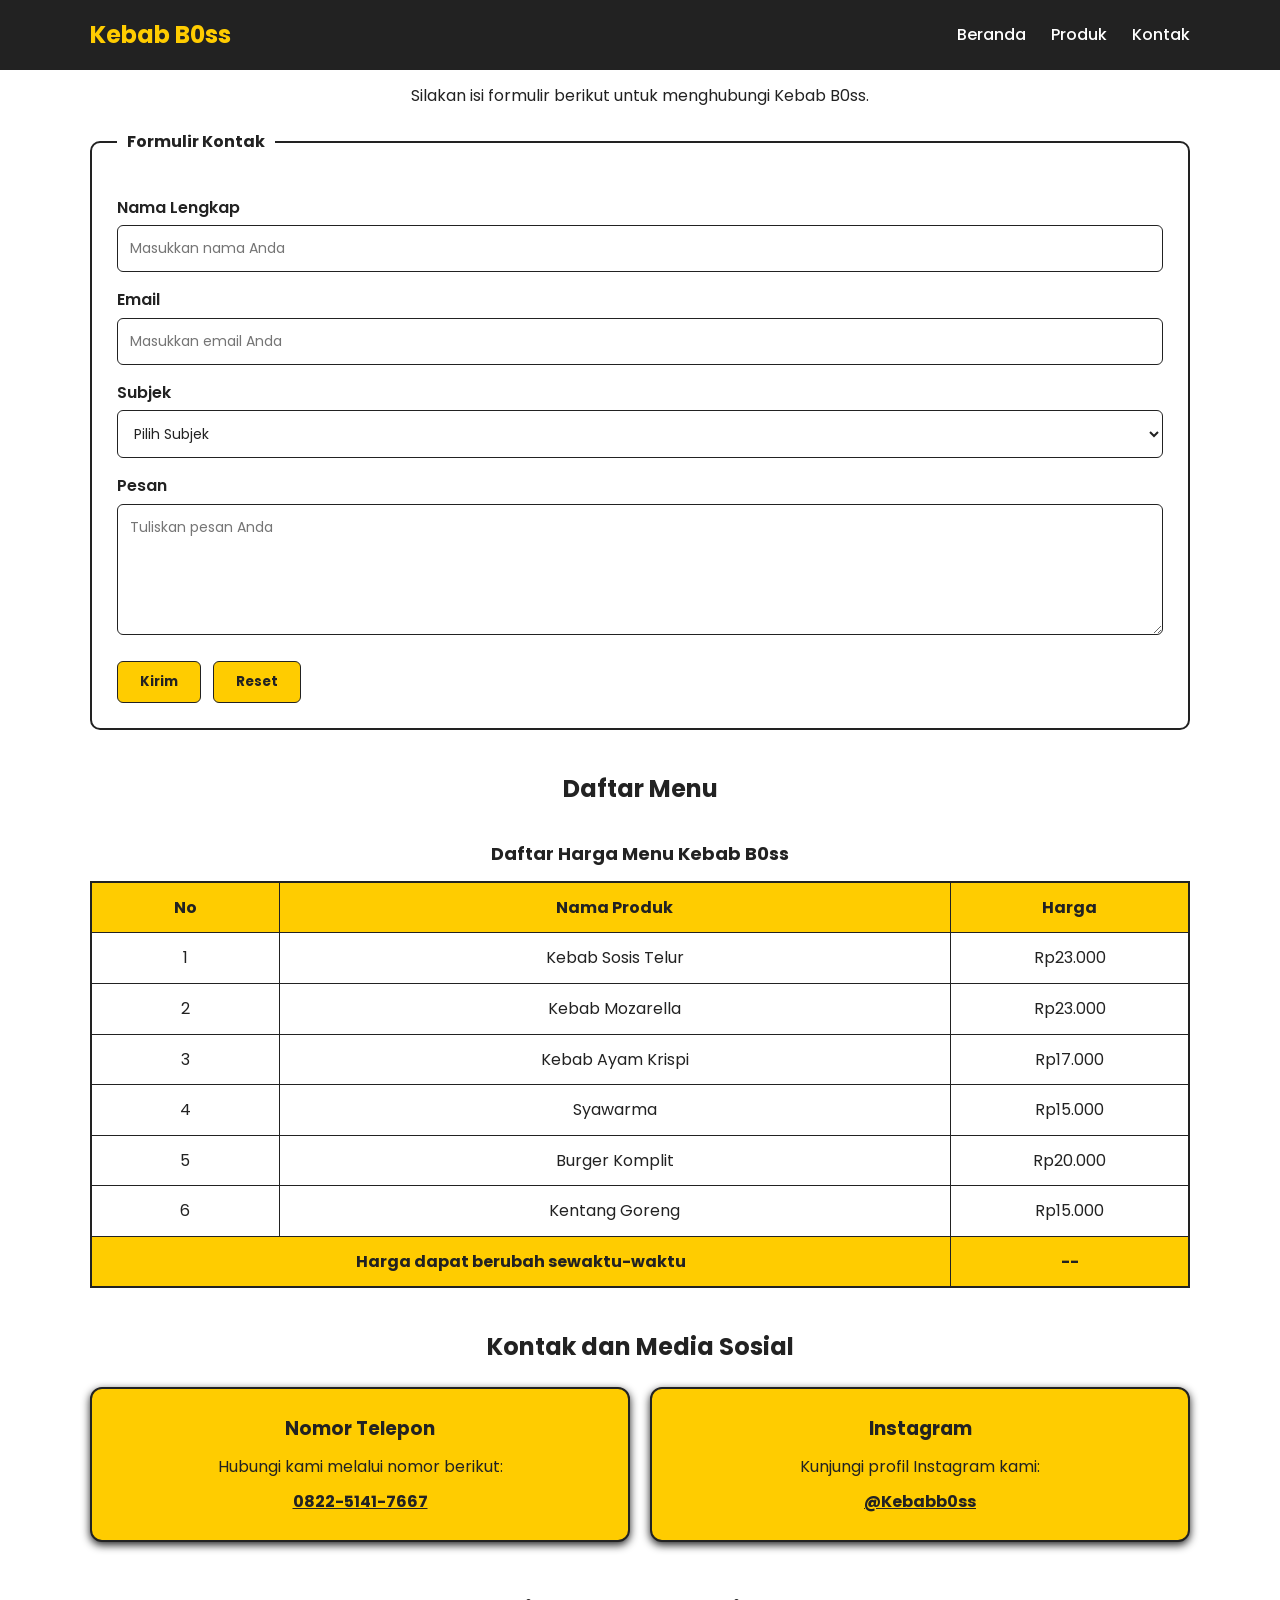
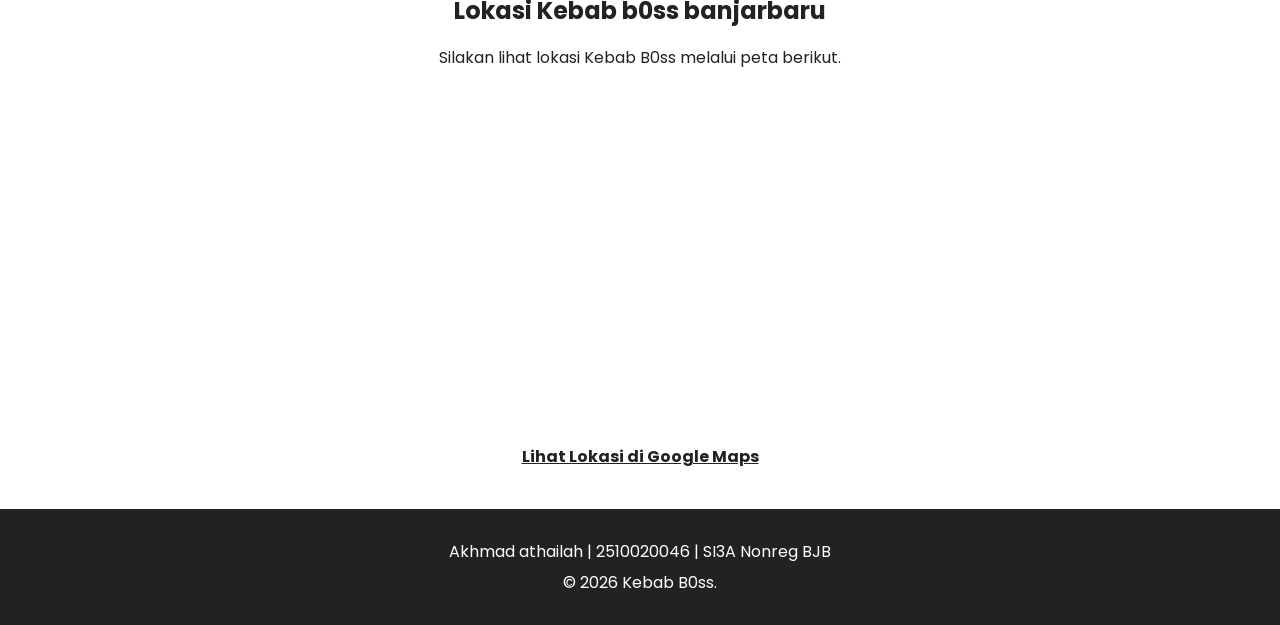
<file: kontak.html>
<!DOCTYPE html>
<html lang="id">
<head>
    <meta charset="UTF-8">
    <meta name="viewport" content="width=device-width, initial-scale=1.0">
    <title>Kontak - Kebab B0ss</title>
    <link rel="stylesheet" href="style.css">
</head>
<body>

    <header class="navbar">
        <h1 class="nama-toko">Kebab B0ss</h1>

        <input type="checkbox" id="menu-toggle">
        <label for="menu-toggle" class="menu-icon">&#9776;</label>

        <nav>
            <a href="index.html">Beranda</a>
            <a href="index.html#produk">Produk</a>
            <a href="kontak.html">Kontak</a>
        </nav>
    </header>

    <main class="kontak-container">

        <section class="form-kontak">
            <h2>Hubungi Kami</h2>
            <p>Silakan isi formulir berikut untuk menghubungi Kebab B0ss.</p>

            <form action="#" method="get">
                <fieldset>
                    <legend>Formulir Kontak</legend>

                    <label for="nama">Nama Lengkap</label>
                    <input type="text" id="nama" name="nama"
                           placeholder="Masukkan nama Anda" required>

                    <label for="email">Email</label>
                    <input type="email" id="email" name="email"
                           placeholder="Masukkan email Anda" required>

                    <label for="subjek">Subjek</label>
                    <select id="subjek" name="subjek" required>
                        <option value="">Pilih Subjek</option>
                        <option value="pesanan">Pemesanan</option>
                        <option value="pertanyaan">Pertanyaan</option>
                        <option value="saran">Saran</option>
                    </select>

                    <label for="pesan">Pesan</label>
                    <textarea id="pesan" name="pesan" rows="5"
                              placeholder="Tuliskan pesan Anda"
                              required></textarea>

                    <button type="submit">Kirim</button>
                    <button type="reset">Reset</button>
                </fieldset>
            </form>
        </section>

        <section class="tabel-menu">
            <h2>Daftar Menu</h2>

            <table>
                <caption>Daftar Harga Menu Kebab B0ss</caption>

                <thead>
                    <tr>
                        <th>No</th>
                        <th>Nama Produk</th>
                        <th>Harga</th>
                    </tr>
                </thead>

                <tbody>
                    <tr>
                        <td>1</td>
                        <td>Kebab Sosis Telur</td>
                        <td>Rp23.000</td>
                    </tr>
                    <tr>
                        <td>2</td>
                        <td>Kebab Mozarella</td>
                        <td>Rp23.000</td>
                    </tr>
                    <tr>
                        <td>3</td>
                        <td>Kebab Ayam Krispi</td>
                        <td>Rp17.000</td>
                    </tr>
                    <tr>
                        <td>4</td>
                        <td>Syawarma</td>
                        <td>Rp15.000</td>
                    </tr>
                    <tr>
                        <td>5</td>
                        <td>Burger Komplit</td>
                        <td>Rp20.000</td>
                    </tr>
                    <tr>
                        <td>6</td>
                        <td>Kentang Goreng</td>
                        <td>Rp15.000</td>
                    </tr>
                    <tr>
                        <td colspan="2">Harga dapat berubah sewaktu-waktu</td>
                        <td>--</td>
                    </tr>
                </tbody>
            </table>
        </section>

        <section class="sosial-section">
            <h2>Kontak dan Media Sosial</h2>

            <div class="sosial-card">
                <div class="sosial-item">
                    <h3>Nomor Telepon</h3>
                    <p>Hubungi kami melalui nomor berikut:</p>
                    <a href="tel:+6282251417667" class="sosial-link">
                        0822-5141-7667
                    </a>
                </div>

                <div class="sosial-item">
                    <h3>Instagram</h3>
                    <p>Kunjungi profil Instagram kami:</p>
                    <a href="https://www.instagram.com/kebabb0ss_?avpt=cDQ0MjY1NWx3Nm01"
                       target="_blank"
                       rel="noopener noreferrer"
                       class="sosial-link">
                        @Kebabb0ss
                    </a>
                </div>
            </div>
        </section>

        <section class="lokasi">
            <h2>Lokasi Kebab b0ss banjarbaru</h2>
            <p>Silakan lihat lokasi Kebab B0ss melalui peta berikut.</p>

    <iframe
        src="https://www.google.com/maps/embed?pb=!1m18!1m12!1m3!1d3982.6514196974354!2d114.818507173536!3d-3.4347235965397576!2m3!1f0!2f0!3f0!3m2!1i1024!2i768!4f13.1!3m3!1m2!1s0x2de68182b337eebf%3A0xcc18e8a2e5b4c038!2sKeba%20Boss!5e0!3m2!1sen!2sus!4v1795484861106!5m2!1sen!2sus"
        width="100%"
        height="350"
        style="border:0;"
        allowfullscreen=""
        loading="lazy"
        referrerpolicy="strict-origin-when-cross-origin">
    </iframe>

    <p>
        <a href="https://maps.google.com/?cid=14706760369514528824&entry=gps"
           target="_blank"
           rel="noopener noreferrer">
            Lihat Lokasi di Google Maps
        </a>
    </p>
        </section>

    </main>

    <footer>
        <p>Akhmad athailah | 2510020046 | SI3A Nonreg BJB</p>
        <p>&copy; 2026 Kebab B0ss.</p>
    </footer>

</body>
</html>
</file>
<file: style.css>
@import url('https://fonts.googleapis.com/css2?family=Poppins:wght@400;500;600;700&display=swap');

* {
    margin: 0;
    padding: 0;
    box-sizing: border-box;
}

html {
    scroll-behavior: smooth;
}

body {
    font-family: 'Poppins', sans-serif;
    background-color: #fff;
    color: #222;
    line-height: 1.6;
}

img {
    max-width: 100%;
    display: block;
}

a {
    text-decoration: none;
}

.navbar {
    width: 100%;
    min-height: 70px;
    padding: 15px 7%;
    background-color: #222;
    color: #ffcc00;

    display: flex;
    justify-content: space-between;
    align-items: center;

    position: fixed;
    top: 0;
    left: 0;
    z-index: 1000;
}

.nama-toko {
    font-size: 24px;
    font-weight: 700;
}

.navbar nav {
    display: flex;
    gap: 25px;
}

.navbar nav a {
    color: #fff;
    font-weight: 500;
    transition: color 0.3s;
}

.navbar nav a:hover {
    color: #ffcc00;
}

#menu-toggle {
    display: none;
}

.menu-icon {
    display: none;
    font-size: 28px;
    color: #ffcc00;
    cursor: pointer;
}

main {
    padding-top: 100px;
}

.pengenalan {
    min-height: 350px;
    padding: 70px 20px;

    display: flex;
    flex-direction: column;
    justify-content: center;
    align-items: center;

    text-align: center;
}

.pengenalan h2 {
    font-size: 36px;
    margin-bottom: 15px;
    color: #222;
}

.pengenalan p {
    max-width: 650px;
    margin-bottom: 25px;
}

.pengenalan a {
    display: inline-block;
    padding: 12px 25px;
    background-color: #ffcc00;
    color: #222;
    font-weight: 700;
    border-radius: 8px;
    transition: transform 0.3s, box-shadow 0.3s;
}

.pengenalan a:hover {
    transform: translateY(-4px);
    box-shadow: 0 5px 10px #222;
}

#produk {
    padding: 40px 7%;
}

.judul-kategori {
    text-align: center;
    margin-bottom: 30px;
    font-size: 28px;
}

.daftar-produk {
    display: grid;
    grid-template-columns: repeat(3, 1fr);
    gap: 25px;
}

.kartu-produk {
    padding: 18px;
    border: 2px solid #222;
    border-radius: 12px;
    background-color: #fff;

    box-shadow: 0 3px 8px #222;
    transition: transform 0.3s, box-shadow 0.3s;
}

.kartu-produk:hover {
    transform: translateY(-7px);
    box-shadow: 0 8px 15px #222;
}

.gambar-produk {
    width: 100%;
    height: 200px;
    margin-bottom: 15px;
    border-radius: 8px;
    overflow: hidden;
    background-color: #ffcc00;
}

.gambar-produk img {
    width: 100%;
    height: 100%;
    object-fit: cover;
    display: block;
    border-radius: 8px;
    transition: transform 0.3s;
}

.kartu-produk:hover .gambar-produk img {
    transform: scale(1.05);
}

.kartu-produk h3 {
    margin-bottom: 10px;
    font-size: 20px;
}

.kartu-produk p {
    margin-bottom: 10px;
}

.kartu-produk .harga {
    font-weight: 700;
    color: #222;
}

.kartu-produk a,
.kartu-produk button {
    display: inline-block;
    padding: 10px 18px;
    margin-top: 10px;
    background-color: #ffcc00;
    color: #222;
    border: 1px solid #222;
    border-radius: 6px;
    font-family: inherit;
    font-weight: 700;
    cursor: pointer;
    transition: transform 0.3s, box-shadow 0.3s;
}

.kartu-produk a:hover,
.kartu-produk button:hover {
    transform: scale(1.05);
    box-shadow: 0 3px 8px #222;
}

section {
    margin-bottom: 35px;
}

section h2 {
    margin-bottom: 15px;
}

.kontak-container {
    width: 86%;
    max-width: 1100px;
    margin: 0 auto;
    padding-top: 30px;
}

.form-kontak {
    margin-bottom: 40px;
}

.form-kontak h2,
.tabel-menu h2,
.lokasi h2 {
    text-align: center;
    margin-bottom: 15px;
}

.form-kontak > p {
    text-align: center;
    margin-bottom: 20px;
}

.form-kontak fieldset {
    padding: 25px;
    border: 2px solid #222;
    border-radius: 10px;
}

.form-kontak legend {
    padding: 0 10px;
    font-weight: 700;
}

.form-kontak label {
    display: block;
    margin-top: 15px;
    margin-bottom: 5px;
    font-weight: 600;
}

.form-kontak input,
.form-kontak select,
.form-kontak textarea {
    width: 100%;
    padding: 12px;
    border: 1px solid #222;
    border-radius: 6px;
    font-family: inherit;
    font-size: 14px;
    background-color: #fff;
    color: #222;
}

.form-kontak textarea {
    resize: vertical;
}

.form-kontak button {
    padding: 10px 22px;
    margin-top: 18px;
    margin-right: 8px;

    background-color: #ffcc00;
    color: #222;
    border: 1px solid #222;
    border-radius: 6px;

    font-family: inherit;
    font-weight: 700;
    cursor: pointer;
    transition: transform 0.3s, box-shadow 0.3s;
}

.form-kontak button:hover {
    transform: translateY(-3px);
    box-shadow: 0 4px 8px #222;
}

.tabel-menu {
    width: 100%;
    margin: 40px auto;
    overflow-x: auto;
}

.tabel-menu h2 {
    text-align: center;
    margin-bottom: 20px;
}

.tabel-menu table {
    width: 100%;
    border-collapse: collapse;
    background-color: #fff;
    color: #222;
    border: 2px solid #222;
}

.tabel-menu caption {
    padding: 12px;
    font-size: 18px;
    font-weight: 700;
    color: #222;
}

.tabel-menu thead {
    background-color: #ffcc00;
    color: #222;
}

.tabel-menu th,
.tabel-menu td {
    padding: 12px;
    border: 1px solid #222;
    text-align: center;
}

.tabel-menu tbody tr {
    transition: background-color 0.3s;
}

.tabel-menu tbody tr:hover {
    background-color: #ffcc00;
}

.tabel-menu tbody tr:last-child {
    font-weight: 700;
    background-color: #ffcc00;
}

.sosial-section {
    margin-bottom: 50px;
    text-align: center;
}

.sosial-section h2 {
    margin-bottom: 20px;
}

.sosial-card {
    display: grid;
    grid-template-columns: repeat(2, 1fr);
    gap: 20px;
}

.sosial-item {
    padding: 25px 15px;
    border: 2px solid #222;
    border-radius: 12px;
    background-color: #ffcc00;
    color: #222;

    box-shadow: 0 3px 8px #222;
    transition: transform 0.3s, box-shadow 0.3s;
}

.sosial-item:hover {
    transform: translateY(-5px);
    box-shadow: 0 8px 15px #222;
}

.sosial-item h3 {
    margin-bottom: 10px;
}

.sosial-item p {
    margin-bottom: 10px;
}

.sosial-link {
    display: inline-block;
    color: #222;
    font-weight: 700;
    text-decoration: underline;
    transition: transform 0.3s;
}

.sosial-link:hover {
    transform: scale(1.05);
}

.lokasi {
    margin-bottom: 40px;
    text-align: center;
}

.lokasi iframe {
    width: 100%;
    height: 350px;
    border: 0;
    border-radius: 10px;
}

.lokasi p {
    margin-top: 15px;
}

.lokasi a {
    color: #222;
    font-weight: 700;
    text-decoration: underline;
}

.lokasi a:hover {
    color: #ffcc00;
}

footer {
    padding: 25px 15px;
    background-color: #222;
    color: #fff;
    text-align: center;
}

footer p {
    margin: 5px 0;
}

@media screen and (max-width: 768px) {

    .daftar-produk {
        grid-template-columns: repeat(2, 1fr);
    }

    .navbar {
        padding: 15px 5%;
    }

    .pengenalan h2 {
        font-size: 30px;
    }

    .kontak-container {
        width: 90%;
    }
}

@media screen and (max-width: 600px) {

    .navbar {
        min-height: 65px;
    }

    .nama-toko {
        font-size: 20px;
    }

    .menu-icon {
        display: block;
    }

    .navbar nav {
        display: none;
        position: absolute;
        top: 65px;
        left: 0;
        width: 100%;

        flex-direction: column;
        gap: 0;

        background-color: #222;
        text-align: center;
    }

    .navbar nav a {
        display: block;
        padding: 13px;
        border-top: 1px solid #ffcc00;
    }

    #menu-toggle:checked ~ nav {
        display: flex;
    }

    main {
        padding-top: 85px;
    }

    .pengenalan {
        min-height: 280px;
        padding: 45px 15px;
    }

    .pengenalan h2 {
        font-size: 24px;
    }

    .pengenalan p {
        font-size: 14px;
    }

    #produk {
        padding: 25px 5%;
    }

    .daftar-produk {
        grid-template-columns: 1fr;
    }

    .judul-kategori {
        font-size: 23px;
    }

    .gambar-produk {
        height: 200px;
    }

    .kontak-container {
        width: 90%;
    }

    .form-kontak fieldset {
        padding: 15px;
    }

    .tabel-menu {
        overflow-x: auto;
    }

    .tabel-menu table {
        min-width: 350px;
    }

    .tabel-menu th,
    .tabel-menu td {
        padding: 8px;
        font-size: 13px;
    }

    .tabel-menu caption {
        font-size: 16px;
    }

    .sosial-card {
        grid-template-columns: 1fr;
    }

    .lokasi iframe {
        height: 280px;
    }

    footer {
        font-size: 13px;
    }
}

@media (prefers-color-scheme: dark) {

    body {
        background-color: #222;
        color: #fff;
    }

    .pengenalan h2,
    .judul-kategori,
    .kontak-container h2 {
        color: #ffcc00;
    }

    .kartu-produk {
        background-color: #222;
        color: #fff;
        border-color: #ffcc00;
    }

    .kartu-produk .harga {
        color: #ffcc00;
    }

    .form-kontak fieldset {
        border-color: #ffcc00;
    }

    .form-kontak legend {
        color: #ffcc00;
    }

    .form-kontak input,
    .form-kontak select,
    .form-kontak textarea {
        background-color: #222;
        color: #fff;
        border-color: #ffcc00;
    }

    .tabel-menu h2 {
        color: #ffcc00;
    }

    .tabel-menu table {
        background-color: #222;
        color: #fff;
        border-color: #ffcc00;
    }

    .tabel-menu caption {
        color: #ffcc00;
    }

    .tabel-menu th,
    .tabel-menu td {
        border-color: #ffcc00;
    }

    .tabel-menu tbody tr:hover {
        background-color: #ffcc00;
        color: #222;
    }

    .tabel-menu tbody tr:last-child {
        background-color: #ffcc00;
        color: #222;
    }

    .sosial-item {
        background-color: #ffcc00;
        color: #222;
        border-color: #ffcc00;
    }

    .sosial-link {
        color: #222;
    }

    .lokasi a {
        color: #ffcc00;
    }

    footer {
        background-color: #fff;
        color: #222;
    }
}
</file>
